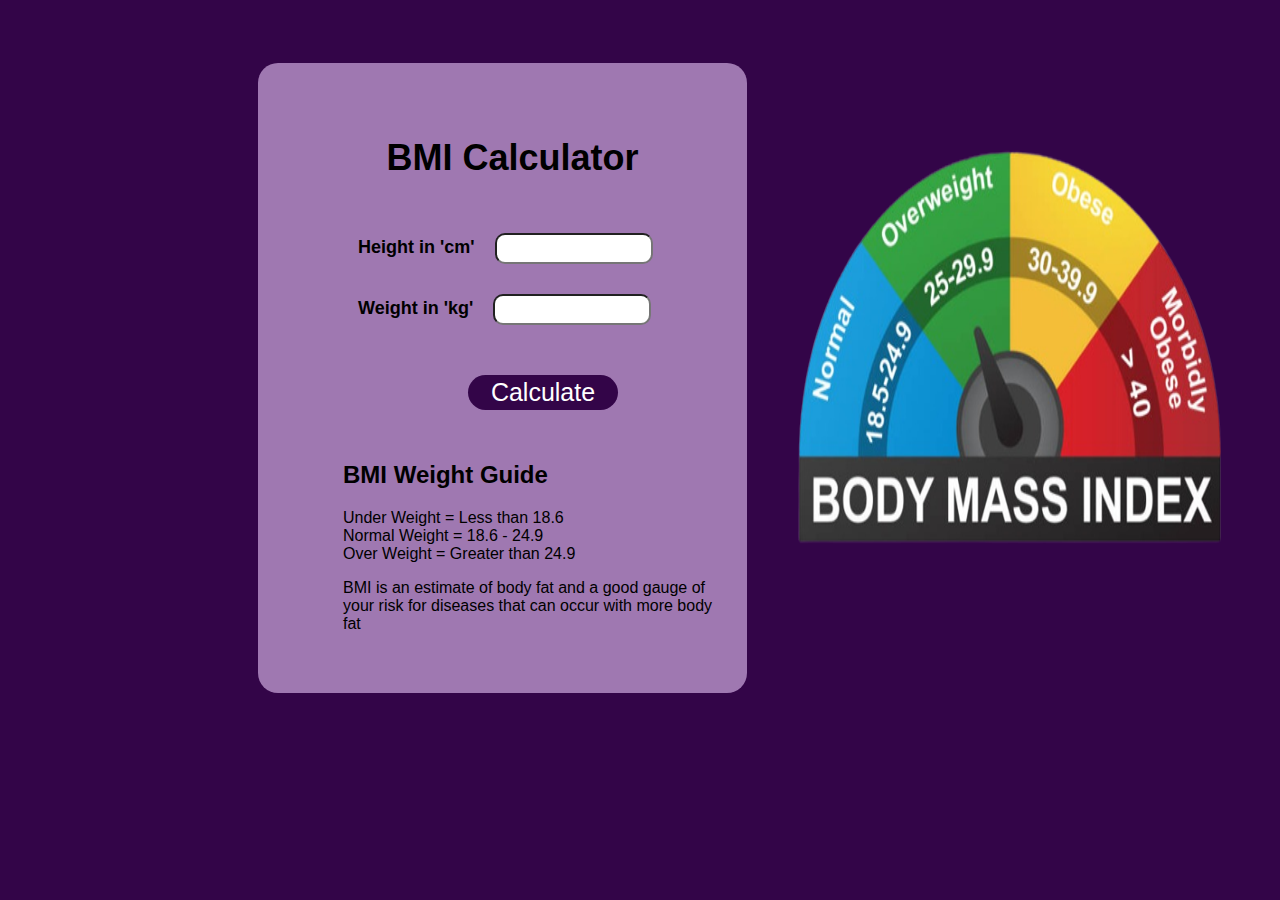
<file: bmi/bmi.html>
<!DOCTYPE html>
<html lang="en">
    <head>
        <meta charset="UTF-8">
        <meta http-equiv="X-UA-Compatible" content="IE=edge">
        <meta  name="viewport" content="width=device-width, initial-scale=1.0">
        <link rel="stylesheet" type = "text/css" href = "bmi.css" />
        
        <title>BMI Calculator</title>
    </head>
    <body>
        <div id = "pic">
        
            <div id = "container">
                <h1>BMI Calculator</h1>
                <div id = "getcenter">
                    Height in 'cm' &nbsp;&nbsp;
                    <input type = "text" id = "cm"/><br/>
                    Weight in 'kg' &nbsp;&nbsp;
                    <input type = "text" id = "kg"/><br/>
                </div>
                <input type = "submit" id = "submit" value = "Calculate"><br/><br/>
                <div id = "result"></div>
                <div id = "weightguide">
                    <h2>BMI Weight Guide</h2>
                    Under Weight = Less than 18.6<br/>
                    Normal Weight = 18.6 - 24.9<br/>
                    Over Weight = Greater than 24.9<br/>
                    <p>BMI is an estimate of body fat and a good gauge of your risk 
                        for diseases that can occur with more body fat</p>
                </div>
            </div>
            
            <img src="bmipic.png" alt="Image" id="image" />
        </div>
        <script src = "bmi.js"></script>  
    </body>
</html>
</file>
<file: bmi/bmi.css>
#container{
    width: 500px;
    height: 610px;
    margin: auto;
    margin-top: 55px;
    margin-left: 250px;
    padding: 10px;
    /* background-color: orange; */
    background-color: #9f78b1;
    padding-left: 30px;
    border-radius: 20px;
    font: bold;
    font-size: large;
    font-family: 'Poppins', sans-serif;

}
#getcenter{
    padding-left: 70px;
    font-weight: bold;
    font-size: large;
    font-family: 'Open Sans', sans-serif;
    
}
#pic{
    /* width: 150px;
    height: 150px; */
    margin: auto;
    display: flex;
    /* margin-left: 80px; */
}

#cm{
    width: 150px;
    height: 25px;
    margin-top: 30px;
    border-radius: 10px;
}

#kg{
    width: 150px;
    height: 25px;
    margin-top: 30px;
    border-radius: 10px;
}

#weightguide{
    margin-left: 35px;
    margin-top: 30px;
    padding-inline: 20px;
    font-size: medium;
    font-family: 'Open Sans', sans-serif;
}

#result{
    font-size: 35px;
    margin-left: 210px;
    /* color: blue; */
    text-shadow: 2px 2px 5px white;
    font-weight: bold;
    /* text-shadow: ; */
}
#submit{
    width: 150px;
    height: 35px;
    margin-left: 180px;
    margin-top: 50px;
    border-radius: 20px;
    border-style: none;
    background-color:#330548;
    color: white;
    font-size: 25px;
    text-align: center;
}

body{
    background-color: #330548;
}

h1{
    text-align: center;
    /* color: white; */
    padding-top: 40px;
}
</file>
